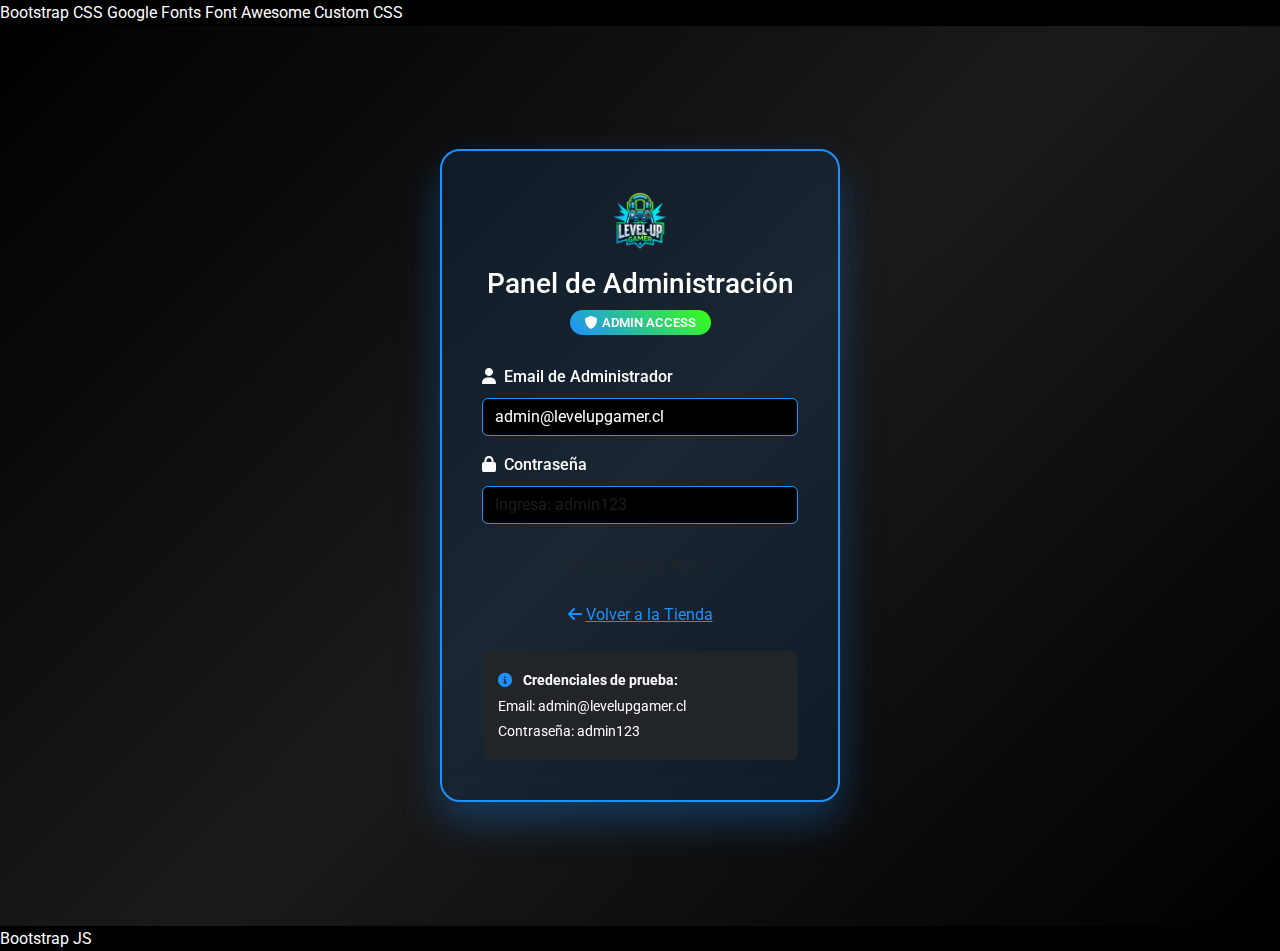
<file: admin-login.html>
<!DOCTYPE html>
<html lang="es">
<head>
    <meta charset="UTF-8">
    <meta name="viewport" content="width=device-width, initial-scale=1.0">
    <title>Login Administrador - Level-Up Gamer</title>
    
     Bootstrap CSS 
    <link href="https://cdn.jsdelivr.net/npm/bootstrap@5.3.0/dist/css/bootstrap.min.css" rel="stylesheet">
    
     Google Fonts 
    <link href="https://fonts.googleapis.com/css2?family=Roboto:wght@300;400;500;700&family=Orbitron:wght@400;700;900&display=swap" rel="stylesheet">
    
     Font Awesome 
    <link rel="stylesheet" href="https://cdnjs.cloudflare.com/ajax/libs/font-awesome/6.0.0/css/all.min.css">
    
     Custom CSS 
    <link rel="stylesheet" href="styles.css">
    
    <style>
        .admin-login-container {
            min-height: 100vh;
            background: linear-gradient(135deg, #000000 0%, #1a1a1a 50%, #000000 100%);
            display: flex;
            align-items: center;
            justify-content: center;
        }
        
        .login-card {
            background: rgba(30, 144, 255, 0.1);
            border: 2px solid #1E90FF;
            border-radius: 20px;
            backdrop-filter: blur(10px);
            padding: 40px;
            max-width: 400px;
            width: 100%;
            box-shadow: 0 20px 40px rgba(30, 144, 255, 0.3);
        }
        
        .login-logo {
            text-align: center;
            margin-bottom: 30px;
        }
        
        .admin-badge {
            background: linear-gradient(45deg, #1E90FF, #39FF14);
            color: white;
            padding: 5px 15px;
            border-radius: 20px;
            font-size: 0.8rem;
            font-weight: 600;
        }
    </style>
</head>
<body>
    <div class="admin-login-container">
        <div class="login-card">
            <div class="login-logo">
                <img src="images/logo.png" alt="Level-Up Gamer" height="60" class="mb-3">
                <h3 class="text-white mb-2">Panel de Administración</h3>
                <span class="admin-badge">
                    <i class="fas fa-shield-alt me-1"></i>ADMIN ACCESS
                </span>
            </div>
            
            <form id="adminLoginForm">
                <div class="mb-3">
                    <label for="adminEmail" class="form-label text-white">
                        <i class="fas fa-user me-2"></i>Email de Administrador
                    </label>
                    <input type="email" class="form-control" id="adminEmail" value="admin@levelupgamer.cl" required>
                </div>
                
                <div class="mb-4">
                    <label for="adminPassword" class="form-label text-white">
                        <i class="fas fa-lock me-2"></i>Contraseña
                    </label>
                    <input type="password" class="form-control" id="adminPassword" placeholder="Ingresa: admin123" required>
                </div>
                
                <button type="submit" class="btn btn-admin w-100 mb-3">
                    <i class="fas fa-sign-in-alt me-2"></i>Acceder al Panel
                </button>
                
                <div class="text-center">
                    <a href="index.html" class="text-electric-blue">
                        <i class="fas fa-arrow-left me-1"></i>Volver a la Tienda
                    </a>
                </div>
            </form>
            
            <div class="mt-4 p-3 bg-dark rounded">
                <small class="text-light-gray">
                    <i class="fas fa-info-circle me-2 text-electric-blue"></i>
                    <strong>Credenciales de prueba:</strong><br>
                    Email: admin@levelupgamer.cl<br>
                    Contraseña: admin123
                </small>
            </div>
        </div>
    </div>

     Bootstrap JS 
    <script src="https://cdn.jsdelivr.net/npm/bootstrap@5.3.0/dist/js/bootstrap.bundle.min.js"></script>
    
    <script>
        document.getElementById('adminLoginForm').addEventListener('submit', function(e) {
            e.preventDefault();
            
            const email = document.getElementById('adminEmail').value;
            const password = document.getElementById('adminPassword').value;
            
            // Validación simple (en producción usar autenticación real)
            if (email === 'admin@levelupgamer.cl' && password === 'admin123') {
                localStorage.setItem('isAdmin', 'true');
                localStorage.setItem('adminEmail', email);
                window.location.href = 'admin.html';
            } else {
                alert('Credenciales incorrectas. Usa admin@levelupgamer.cl / admin123');
            }
        });
    </script>
</body>
</html>
</file>
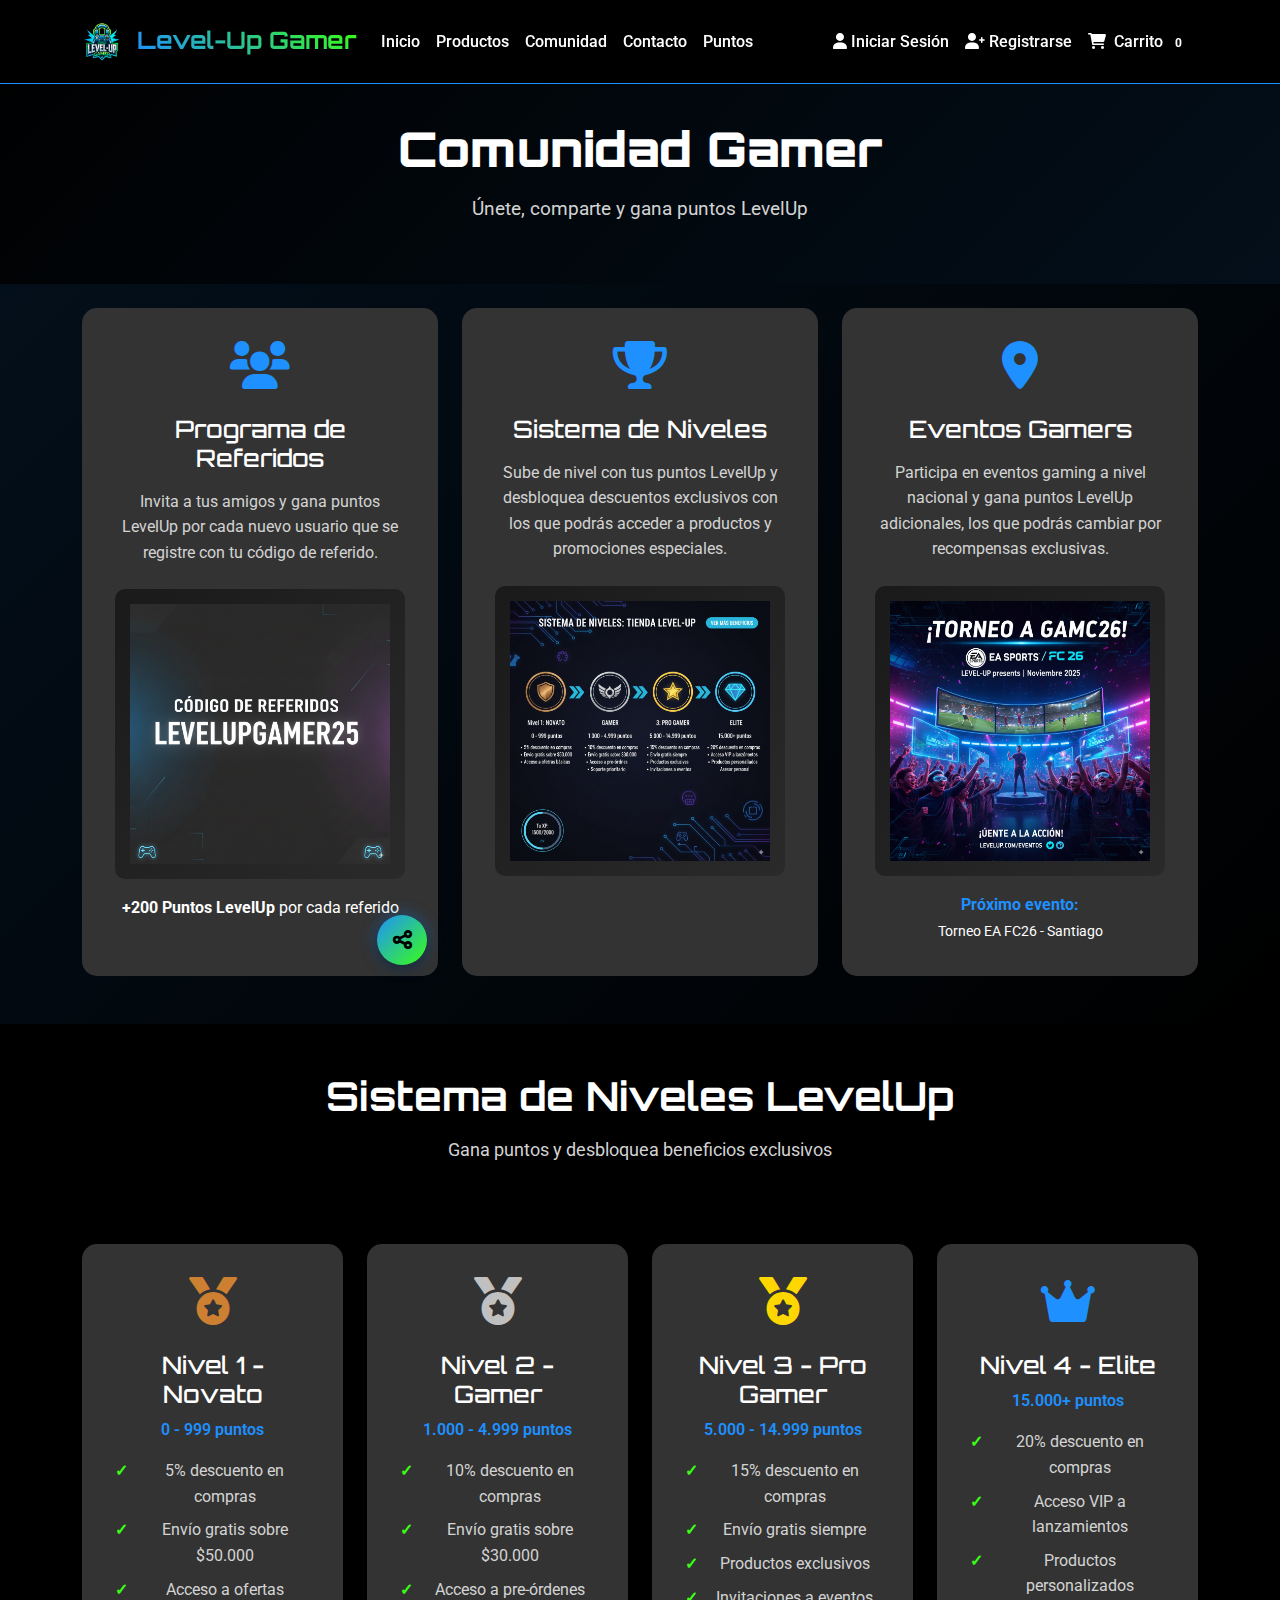
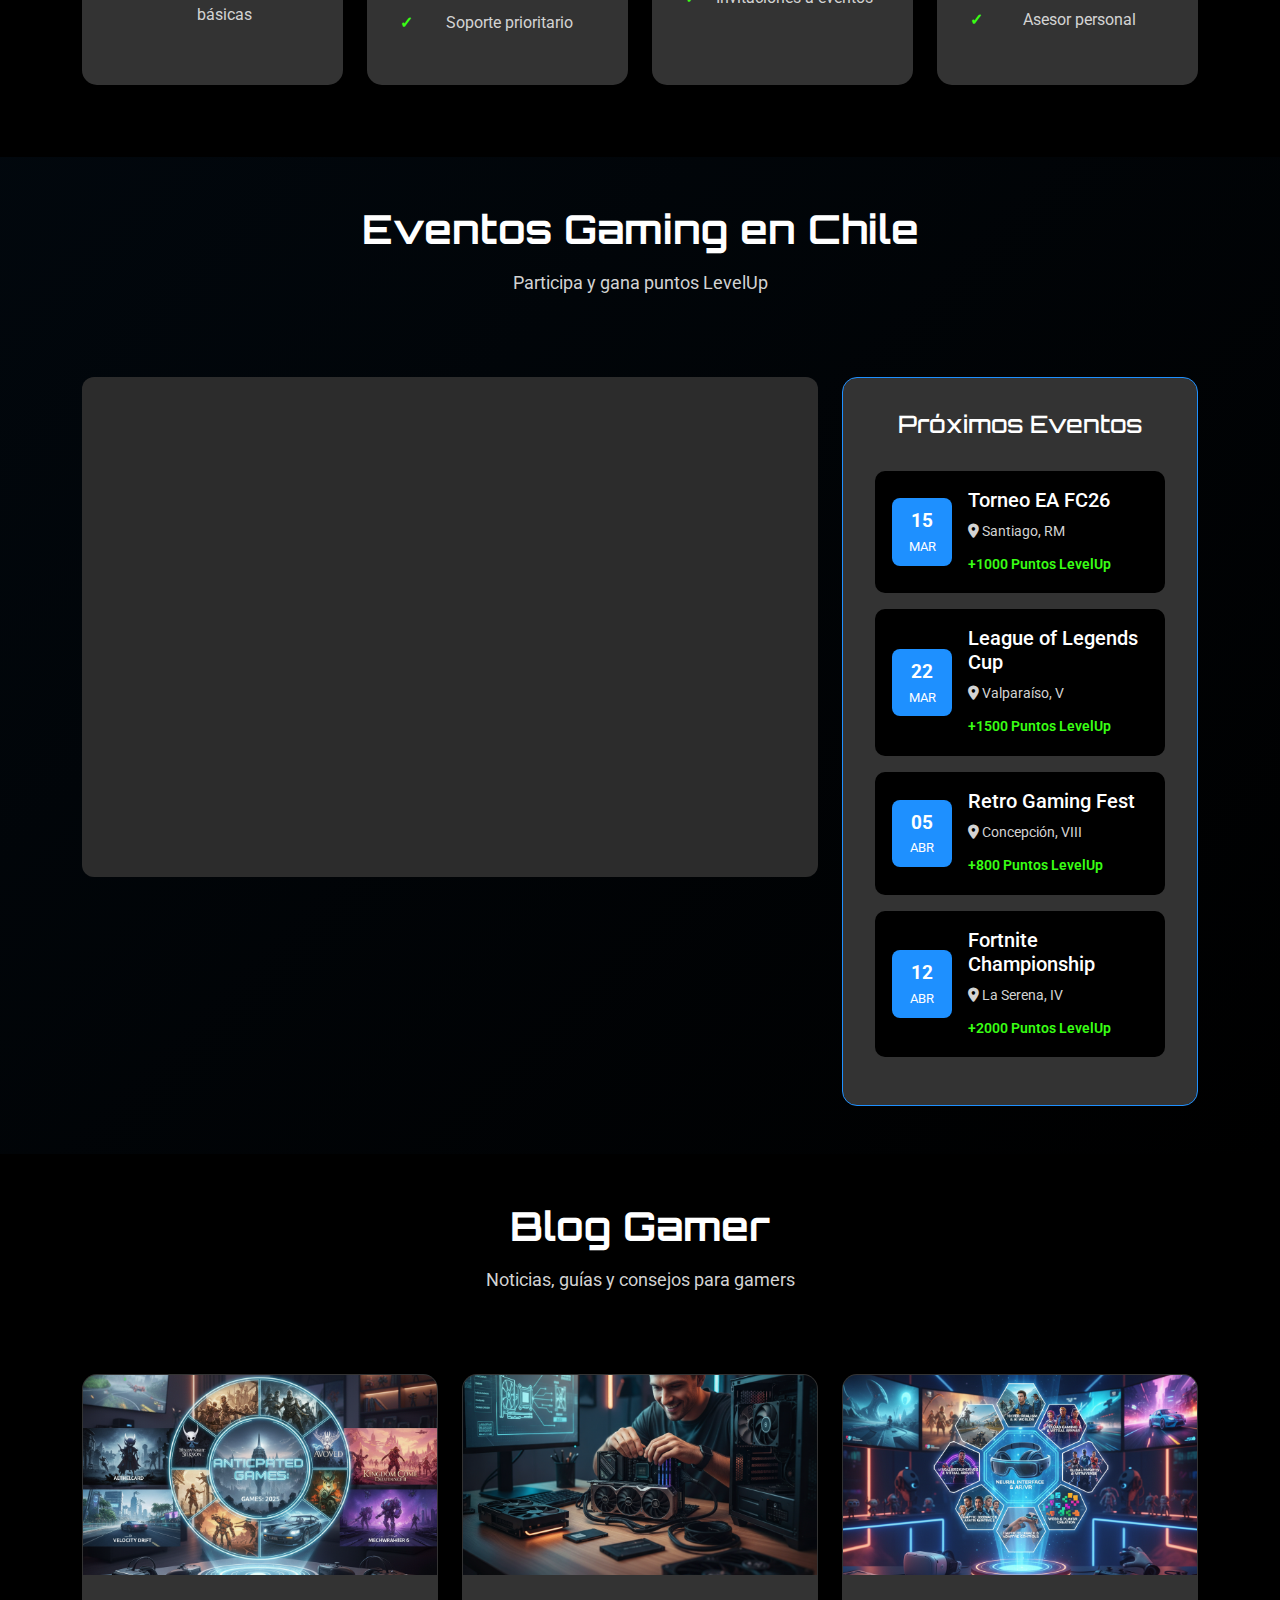
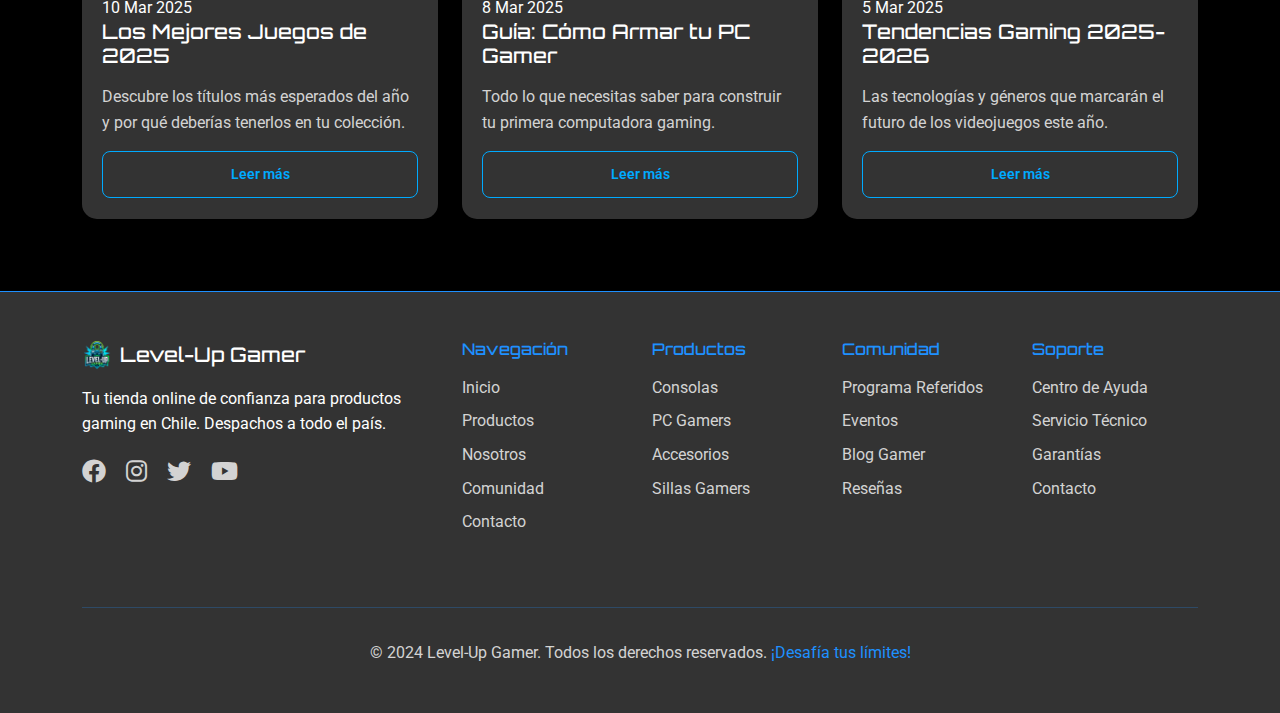
<file: comunidad.html>
<!DOCTYPE html>
<html lang="es">

<head>
    <meta charset="UTF-8">
    <meta name="viewport" content="width=device-width, initial-scale=1.0">
    <title>Comunidad - Level-Up Gamer</title>

    <!-- Bootstrap CSS -->
    <link href="https://cdn.jsdelivr.net/npm/bootstrap@5.3.0/dist/css/bootstrap.min.css" rel="stylesheet">

    <!-- Google Fonts -->
    <link
        href="https://fonts.googleapis.com/css2?family=Roboto:wght@300;400;500;700&family=Orbitron:wght@400;700;900&display=swap"
        rel="stylesheet">

    <!-- Font Awesome -->
    <link rel="stylesheet" href="https://cdnjs.cloudflare.com/ajax/libs/font-awesome/6.0.0/css/all.min.css">

    <!-- Custom CSS -->
    <link rel="stylesheet" href="styles.css">
</head>

<body>
    <!-- ====== NAVEGACIÓN ====== -->
    <nav class="navbar navbar-expand-lg navbar-dark fixed-top">
        <div class="container">
            <a class="navbar-brand" href="index.html">
                <img src="images/logo.png" alt="Level-Up Gamer" height="40" class="me-2">
                <span class="brand-text">Level-Up Gamer</span>
            </a>

            <button class="navbar-toggler" type="button" data-bs-toggle="collapse" data-bs-target="#navbarNav">
                <span class="navbar-toggler-icon"></span>
            </button>

            <div class="collapse navbar-collapse" id="navbarNav">
                <ul class="navbar-nav me-auto">
                    <li class="nav-item">
                        <a class="nav-link" href="index.html">Inicio</a>
                    </li>
                    <li class="nav-item">
                        <a class="nav-link" href="productos.html">Productos</a>
                    </li>
                    <li class="nav-item">
                        <a class="nav-link active" href="comunidad.html">Comunidad</a>
                    </li>
                    <li class="nav-item">
                        <a class="nav-link" href="contacto.html">Contacto</a>
                    </li>
                    <li class="nav-item">
                        <a class="nav-link" href="puntos.html">Puntos</a>
                    </li>
                </ul>

                <div class="navbar-nav">
                    <a class="nav-link" href="#" data-bs-toggle="modal" data-bs-target="#loginModal">
                        <i class="fas fa-user me-1"></i>Iniciar Sesión
                    </a>

                    <a class="nav-link" href="#" data-bs-toggle="modal" data-bs-target="#registerModal">
                        <i class="fas fa-user-plus me-1"></i>Registrarse
                    </a>
                    <a class="nav-link" href="#" data-bs-toggle="modal" data-bs-target="#cartModal">
                        <i class="fas fa-shopping-cart me-1"></i>
                        Carrito <span id="cart-counter" class="badge bg-neon-green">0</span>
                    </a>
                </div>
            </div>
        </div>
    </nav>

    <!-- ====== ENCABEZADO DE PÁGINA ====== -->
    <section class="page-header">
        <div class="container">
            <div class="row">
                <div class="col-12 text-center">
                    <h1 class="page-title">Comunidad Gamer</h1>
                    <p class="page-subtitle">Únete, comparte y gana puntos LevelUp</p>
                </div>
            </div>
        </div>
    </section>

    <!-- ====== CARACTERÍSTICAS DE LA COMUNIDAD ====== -->
    <section class="community-section py-4">
        <div class="container">
            <div class="row">
                <!-- Card 1: Programa de Referidos -->
                <div class="col-lg-4 mb-4 d-flex">
                    <div class="community-card flex-fill">
                        <div class="community-icon">
                            <i class="fas fa-users fa-3x"></i>
                        </div>
                        <h4>Programa de Referidos</h4>
                        <p>Invita a tus amigos y gana puntos LevelUp por cada nuevo usuario que se registre con tu
                            código de referido.</p>
                        <div class="image-placeholder small">
                            <img src="public/refe.png" alt="Programa de Referidos" class="img-fluid">
                        </div>
                        <div class="mt-3">
                            <strong class="text-neon-green">+200 Puntos LevelUp</strong> por cada referido
                        </div>
                        <!-- Botón flotante de compartir -->
                        <button id="shareBtn" class="share-btn">
                            <i class="fas fa-share-alt"></i>
                        </button>
                        <!-- Modal: Compartir (GLOBAL - se puede usar en toda la página) -->
                        <div id="shareModal" class="share-modal">
                            <div class="share-content">
                                <span class="close-btn" id="closeShareModal">&times;</span>
                                <h3>¡Comparte tu código de referido!</h3>
                                <p>Invita a tus amigos y gana puntos LevelUp.</p>

                                <div class="share-options">
                                    <a id="whatsappShare"
                                        href="https://api.whatsapp.com/send?text=Únete a LevelUp con mi código LEVELUPGAMER25 https://tusitio.com/registro?ref=LEVELUPGAMER25"
                                        target="_blank" class="share-option whatsapp">
                                        📱 WhatsApp
                                    </a>
                                    <a id="facebookShare"
                                        href="https://www.facebook.com/sharer/sharer.php?u=https://tusitio.com/registro?ref=LEVELUPGAMER25"
                                        target="_blank" class="share-option facebook">
                                        📘 Facebook
                                    </a>
                                    <a id="twitterShare"
                                        href="https://twitter.com/intent/tweet?text=Únete a LevelUp con mi código LEVELUPGAMER25&url=https://tusitio.com/registro?ref=LEVELUPGAMER25"
                                        target="_blank" class="share-option twitter">
                                        🐦 Twitter
                                    </a>
                                </div>
                            </div>
                        </div>
                    </div>
                </div>

                <!-- Card 2: Sistema de Niveles -->
                <div class="col-lg-4 mb-4 d-flex">
                    <div class="community-card flex-fill">
                        <div class="community-icon">
                            <i class="fas fa-trophy fa-3x"></i>
                        </div>
                        <h4>Sistema de Niveles</h4>
                        <p>Sube de nivel con tus puntos LevelUp y desbloquea descuentos exclusivos con los que podrás
                            acceder a productos y promociones especiales.</p>
                        <div class="image-placeholder small">
                            <a href="#" data-bs-toggle="modal" data-bs-target="#imageModal">
                                <img src="public/rank.png" alt="Sistema de Niveles" class="img-fluid">
                            </a>
                        </div>
                        <div class="level-progress mt-3">
                            <!-- Barra de progreso se puede agregar aquí -->
                        </div>
                    </div>
                </div>

                <!-- Card 3: Eventos Gamers -->
                <div class="col-lg-4 mb-4 d-flex">
                    <div class="community-card flex-fill">
                        <div class="community-icon">
                            <i class="fas fa-map-marker-alt fa-3x"></i>
                        </div>
                        <h4>Eventos Gamers</h4>
                        <p>Participa en eventos gaming a nivel nacional y gana puntos LevelUp adicionales, los que
                            podrás cambiar por recompensas exclusivas.</p>
                        <div class="image-placeholder small">
                            <img src="public/fifa.png" alt="Eventos Gamers" class="img-fluid">
                        </div>
                        <div class="mt-3">
                            <strong class="text-electric-blue">Próximo evento:</strong><br>
                            <small>Torneo EA FC26 - Santiago</small>
                        </div>
                    </div>
                </div>
            </div>
        </div>
    </section>

    <!-- ====== SISTEMA DE NIVELES ====== -->
    <section class="levels-section py-5">
        <div class="container">
            <div class="row">
                <div class="col-12 text-center mb-5">
                    <h2 class="section-title">Sistema de Niveles LevelUp</h2>
                    <p class="section-subtitle">Gana puntos y desbloquea beneficios exclusivos</p>
                </div>
            </div>

            <div class="row">
                <!-- Nivel 1: Novato -->
                <div class="col-lg-3 col-md-6 mb-4">
                    <div class="level-card text-center">
                        <div class="level-icon bronze">
                            <i class="fas fa-medal fa-3x"></i>
                        </div>
                        <h4>Nivel 1 - Novato</h4>
                        <p class="level-points">0 - 999 puntos</p>
                        <ul class="level-benefits">
                            <li>5% descuento en compras</li>
                            <li>Envío gratis sobre $50.000</li>
                            <li>Acceso a ofertas básicas</li>
                        </ul>
                    </div>
                </div>

                <!-- Nivel 2: Gamer -->
                <div class="col-lg-3 col-md-6 mb-4">
                    <div class="level-card text-center">
                        <div class="level-icon silver">
                            <i class="fas fa-medal fa-3x"></i>
                        </div>
                        <h4>Nivel 2 - Gamer</h4>
                        <p class="level-points">1.000 - 4.999 puntos</p>
                        <ul class="level-benefits">
                            <li>10% descuento en compras</li>
                            <li>Envío gratis sobre $30.000</li>
                            <li>Acceso a pre-órdenes</li>
                            <li>Soporte prioritario</li>
                        </ul>
                    </div>
                </div>

                <!-- Nivel 3: Pro Gamer -->
                <div class="col-lg-3 col-md-6 mb-4">
                    <div class="level-card text-center">
                        <div class="level-icon gold">
                            <i class="fas fa-medal fa-3x"></i>
                        </div>
                        <h4>Nivel 3 - Pro Gamer</h4>
                        <p class="level-points">5.000 - 14.999 puntos</p>
                        <ul class="level-benefits">
                            <li>15% descuento en compras</li>
                            <li>Envío gratis siempre</li>
                            <li>Productos exclusivos</li>
                            <li>Invitaciones a eventos</li>
                        </ul>
                    </div>
                </div>

                <!-- Nivel 4: Elite -->
                <div class="col-lg-3 col-md-6 mb-4">
                    <div class="level-card text-center">
                        <div class="level-icon diamond">
                            <i class="fas fa-crown fa-3x"></i>
                        </div>
                        <h4>Nivel 4 - Elite</h4>
                        <p class="level-points">15.000+ puntos</p>
                        <ul class="level-benefits">
                            <li>20% descuento en compras</li>
                            <li>Acceso VIP a lanzamientos</li>
                            <li>Productos personalizados</li>
                            <li>Asesor personal</li>
                        </ul>
                    </div>
                </div>
            </div>
        </div>
    </section>

    <!-- ====== EVENTOS Y MAPA ====== -->
    <section class="events-section py-5">
        <div class="container">
            <div class="row">
                <div class="col-12 text-center mb-5">
                    <h2 class="section-title">Eventos Gaming en Chile</h2>
                    <p class="section-subtitle">Participa y gana puntos LevelUp</p>
                </div>
            </div>

            <div class="row">
                <!-- Mapa de Eventos -->
                <div class="col-lg-8">
                    <div class="map-placeholder"
                        style="height: 500px; border-radius: 12px; overflow: hidden; background:#2c2c2c;">
                        <iframe
                            src="https://www.google.com/maps/embed?pb=!1m18!1m12!1m3!1d652.5384392806294!2d-73.06219573300052!3d-36.795319233661225!2m3!1f0!2f0!3f0!3m2!1i1024!2i768!4f13.1!3m3!1m2!1s0x9669b5007e905bfb%3A0x1768cdab07f89353!2sAuditorio%20Duoc%20UC!5e0!3m2!1ses!2scl!4v1758418837089!5m2!1ses!2scl"
                            width="100%" height="100%" style="border:0;" allowfullscreen loading="lazy"
                            referrerpolicy="no-referrer-when-downgrade">
                        </iframe>
                    </div>
                </div>

                <!-- Lista de Próximos Eventos -->
                <div class="col-lg-4">
                    <div class="events-list">
                        <h4>Próximos Eventos</h4>

                        <!-- Evento 1 -->
                        <div class="event-item">
                            <div class="event-date">
                                <span class="day">15</span>
                                <span class="month">MAR</span>
                            </div>
                            <div class="event-info">
                                <h5>Torneo EA FC26</h5>
                                <p><i class="fas fa-map-marker-alt"></i> Santiago, RM</p>
                                <span class="event-points">+1000 Puntos LevelUp</span>
                            </div>
                        </div>

                        <!-- Evento 2 -->
                        <div class="event-item">
                            <div class="event-date">
                                <span class="day">22</span>
                                <span class="month">MAR</span>
                            </div>
                            <div class="event-info">
                                <h5>League of Legends Cup</h5>
                                <p><i class="fas fa-map-marker-alt"></i> Valparaíso, V</p>
                                <span class="event-points">+1500 Puntos LevelUp</span>
                            </div>
                        </div>

                        <!-- Evento 3 -->
                        <div class="event-item">
                            <div class="event-date">
                                <span class="day">05</span>
                                <span class="month">ABR</span>
                            </div>
                            <div class="event-info">
                                <h5>Retro Gaming Fest</h5>
                                <p><i class="fas fa-map-marker-alt"></i> Concepción, VIII</p>
                                <span class="event-points">+800 Puntos LevelUp</span>
                            </div>
                        </div>

                        <!-- Evento 4 -->
                        <div class="event-item">
                            <div class="event-date">
                                <span class="day">12</span>
                                <span class="month">ABR</span>
                            </div>
                            <div class="event-info">
                                <h5>Fortnite Championship</h5>
                                <p><i class="fas fa-map-marker-alt"></i> La Serena, IV</p>
                                <span class="event-points">+2000 Puntos LevelUp</span>
                            </div>
                        </div>
                    </div>
                </div>
            </div>
        </div>
    </section>

    <!-- ====== BLOG GAMER ====== -->
    <section class="blog-section py-5">
        <div class="container">
            <div class="row">
                <div class="col-12 text-center mb-5">
                    <h2 class="section-title">Blog Gamer</h2>
                    <p class="section-subtitle">Noticias, guías y consejos para gamers</p>
                </div>
            </div>

            <div class="row">
                <!-- Artículo 1 -->
                <div class="col-lg-4 col-md-6 mb-4">
                    <div class="blog-card news-card">
                        <div class="blog-image news-image">
                            <img src="public/mejores.png" alt="Los Mejores Juegos de 2025" class="img-fluid">
                        </div>
                        <div class="blog-content news-content d-flex flex-column">
                            <span class="blog-date news-date">10 Mar 2025</span>
                            <h5 class="blog-title news-title">Los Mejores Juegos de 2025</h5>
                            <p>Descubre los títulos más esperados del año y por qué deberías tenerlos en tu colección.
                            </p>
                            <a href="#" class="btn btn-outline-electric-blue btn-sm mt-auto" data-bs-toggle="modal"
                                data-bs-target="#modalJuegos">Leer más</a>
                        </div>
                    </div>
                </div>

                <!-- Artículo 2 -->
                <div class="col-lg-4 col-md-6 mb-4">
                    <div class="blog-card news-card">
                        <div class="blog-image news-image">
                            <img src="public/armar.png" alt="Cómo Armar tu PC Gamer" class="img-fluid">
                        </div>
                        <div class="blog-content news-content d-flex flex-column">
                            <span class="blog-date news-date">8 Mar 2025</span>
                            <h5 class="blog-title news-title">Guía: Cómo Armar tu PC Gamer</h5>
                            <p>Todo lo que necesitas saber para construir tu primera computadora gaming.</p>
                            <a href="#" class="btn btn-outline-electric-blue btn-sm mt-auto" data-bs-toggle="modal"
                                data-bs-target="#modalPC">Leer más</a>
                        </div>
                    </div>
                </div>

                <!-- Artículo 3 -->
                <div class="col-lg-4 col-md-6 mb-4">
                    <div class="blog-card news-card">
                        <div class="blog-image news-image">
                            <img src="public/tendencias.png" alt="Tendencias Gaming 2025-2026" class="img-fluid">
                        </div>
                        <div class="blog-content news-content d-flex flex-column">
                            <span class="blog-date news-date">5 Mar 2025</span>
                            <h5 class="blog-title news-title">Tendencias Gaming 2025-2026</h5>
                            <p>Las tecnologías y géneros que marcarán el futuro de los videojuegos este año.</p>
                            <a href="#" class="btn btn-outline-electric-blue btn-sm mt-auto" data-bs-toggle="modal"
                                data-bs-target="#modalTendencias">Leer más</a>
                        </div>
                    </div>
                </div>
            </div>
        </div>
    </section>

    <!-- ====== FOOTER ====== -->
    <footer class="footer py-5">
        <div class="container">
            <div class="row">
                <!-- Información de la empresa -->
                <div class="col-lg-4 mb-4">
                    <div class="d-flex align-items-center mb-3">
                        <img src="images/logo.png" alt="Level-Up Gamer" height="30" class="me-2">
                        <h5 class="footer-title mb-0">Level-Up Gamer</h5>
                    </div>
                    <p>Tu tienda online de confianza para productos gaming en Chile. Despachos a todo el país.</p>
                    <div class="social-links">
                        <a href="#"><i class="fab fa-facebook"></i></a>
                        <a href="#"><i class="fab fa-instagram"></i></a>
                        <a href="#"><i class="fab fa-twitter"></i></a>
                        <a href="#"><i class="fab fa-youtube"></i></a>
                    </div>
                </div>

                <!-- Navegación -->
                <div class="col-lg-2 mb-4">
                    <h6 class="footer-subtitle">Navegación</h6>
                    <ul class="footer-links">
                        <li><a href="index.html">Inicio</a></li>
                        <li><a href="productos.html">Productos</a></li>
                        <li><a href="nosotros.html">Nosotros</a></li>
                        <li><a href="comunidad.html">Comunidad</a></li>
                        <li><a href="contacto.html">Contacto</a></li>
                    </ul>
                </div>

                <!-- Productos -->
                <div class="col-lg-2 mb-4">
                    <h6 class="footer-subtitle">Productos</h6>
                    <ul class="footer-links">
                        <li><a href="productos.html">Consolas</a></li>
                        <li><a href="productos.html">PC Gamers</a></li>
                        <li><a href="productos.html">Accesorios</a></li>
                        <li><a href="productos.html">Sillas Gamers</a></li>
                    </ul>
                </div>

                <!-- Comunidad -->
                <div class="col-lg-2 mb-4">
                    <h6 class="footer-subtitle">Comunidad</h6>
                    <ul class="footer-links">
                        <li><a href="comunidad.html">Programa Referidos</a></li>
                        <li><a href="comunidad.html">Eventos</a></li>
                        <li><a href="comunidad.html">Blog Gamer</a></li>
                        <li><a href="comunidad.html">Reseñas</a></li>
                    </ul>
                </div>

                <!-- Soporte -->
                <div class="col-lg-2 mb-4">
                    <h6 class="footer-subtitle">Soporte</h6>
                    <ul class="footer-links">
                        <li><a href="contacto.html">Centro de Ayuda</a></li>
                        <li><a href="contacto.html">Servicio Técnico</a></li>
                        <li><a href="contacto.html">Garantías</a></li>
                        <li><a href="contacto.html">Contacto</a></li>
                    </ul>
                </div>
            </div>

            <hr class="footer-divider">

            <div class="row">
                <div class="col-12 text-center">
                    <p class="footer-copyright">
                        © 2024 Level-Up Gamer. Todos los derechos reservados.
                        <span class="text-electric-blue">¡Desafía tus límites!</span>
                    </p>
                </div>
            </div>
        </div>
    </footer>

    <!-- ====== MODALES GLOBALES ====== -->

    <!-- Modal: Imagen Ampliada -->
    <div class="modal fade" id="imageModal" tabindex="-1" aria-labelledby="imageModalLabel" aria-hidden="true">
        <div class="modal-dialog modal-xl modal-dialog-centered">
            <div class="modal-content bg-transparent border-0">
                <div class="modal-header border-0 pb-0">
                    <button type="button" class="btn-close btn-close-white" data-bs-dismiss="modal"
                        aria-label="Close"></button>
                </div>
                <div class="modal-body text-center">
                    <img src="public/rank.png" class="img-fluid" alt="Sistema de Niveles">
                </div>
            </div>
        </div>
    </div>

    <!-- Modales del Blog -->
    <!-- Modal: Juegos 2025 -->
    <div class="modal fade" id="modalJuegos" tabindex="-1" aria-labelledby="modalJuegosLabel" aria-hidden="true">
        <div class="modal-dialog modal-lg modal-dialog-centered">
            <div class="modal-content custom-modal">
                <div class="modal-header border-0">
                    <h5 class="modal-title" id="modalJuegosLabel">Los Mejores Juegos de 2025</h5>
                    <button type="button" class="btn-close btn-close-white" data-bs-dismiss="modal"
                        aria-label="Cerrar"></button>
                </div>
                <div class="modal-body">
                    <img src="public/mejores.png" class="img-fluid rounded mb-3" alt="">
                    <p>Descubre los títulos más esperados del año y por qué deberías tenerlos en tu colección.</p>
                    <p>En esta guía ampliada encontrarás detalles de los juegos más anticipados, sus géneros,
                        desarrolladores y por qué marcarán tendencia en 2025.</p>
                </div>
                <div class="modal-footer border-0">
                    <button type="button" class="btn btn-outline-electric-blue" data-bs-dismiss="modal">Cerrar</button>
                </div>
            </div>
        </div>
    </div>

    <!-- Modal: PC Gamer -->
    <div class="modal fade" id="modalPC" tabindex="-1" aria-labelledby="modalPCLabel" aria-hidden="true">
        <div class="modal-dialog modal-lg modal-dialog-centered">
            <div class="modal-content custom-modal">
                <div class="modal-header border-0">
                    <h5 class="modal-title" id="modalPCLabel">Guía: Cómo Armar tu PC Gamer</h5>
                    <button type="button" class="btn-close btn-close-white" data-bs-dismiss="modal"
                        aria-label="Cerrar"></button>
                </div>
                <div class="modal-body">
                    <img src="public/armar.png" class="img-fluid rounded mb-3" alt="">
                    <p>Todo lo que necesitas saber para construir tu primera computadora gaming.</p>
                    <p>Incluye recomendaciones de hardware, compatibilidad, optimización del rendimiento y consejos
                        prácticos para cada presupuesto.</p>
                </div>
                <div class="modal-footer border-0">
                    <button type="button" class="btn btn-outline-electric-blue" data-bs-dismiss="modal">Cerrar</button>
                </div>
            </div>
        </div>
    </div>

    <!-- Modal: Tendencias Gaming -->
    <div class="modal fade" id="modalTendencias" tabindex="-1" aria-labelledby="modalTendenciasLabel"
        aria-hidden="true">
        <div class="modal-dialog modal-lg modal-dialog-centered">
            <div class="modal-content custom-modal">
                <div class="modal-header border-0">
                    <h5 class="modal-title" id="modalTendenciasLabel">Tendencias Gaming 2025-2026</h5>
                    <button type="button" class="btn-close btn-close-white" data-bs-dismiss="modal"
                        aria-label="Cerrar"></button>
                </div>
                <div class="modal-body">
                    <img src="public/tendencias.png" class="img-fluid rounded mb-3" alt="">
                    <p>Las tecnologías y géneros que marcarán el futuro de los videojuegos este año.</p>
                    <p>Exploramos el impacto de la realidad aumentada, inteligencia artificial en los NPCs, y las nuevas
                        experiencias multijugador.</p>
                </div>
                <div class="modal-footer border-0">
                    <button type="button" class="btn btn-outline-electric-blue" data-bs-dismiss="modal">Cerrar</button>
                </div>
            </div>
        </div>
    </div>

    <!-- Modal: Login -->
    <div class="modal fade" id="loginModal" tabindex="-1">
        <div class="modal-dialog">
            <div class="modal-content">
                <div class="modal-header">
                    <h5 class="modal-title">Iniciar Sesión</h5>
                    <button type="button" class="btn-close" data-bs-dismiss="modal"></button>
                </div>
                <div class="modal-body">
                    <form>
                        <div class="mb-3">
                            <label for="email" class="form-label">Email</label>
                            <input type="email" class="form-control" id="email" required>
                        </div>
                        <div class="mb-3">
                            <label for="password" class="form-label">Contraseña</label>
                            <input type="password" class="form-control" id="password" required>
                        </div>
                        <div class="mb-3 text-center">
                            <a href="#" class="text-electric-blue" data-bs-toggle="modal"
                                data-bs-target="#forgotPasswordModal" data-bs-dismiss="modal">
                                ¿Olvidaste tu contraseña?
                            </a>
                        </div>
                        <button type="submit" class="btn btn-electric-blue w-100">Iniciar Sesión</button>
                    </form>
                </div>
            </div>
        </div>
    </div>

    <!-- Cart Modal -->
    <div class="modal fade" id="cartModal" tabindex="-1" aria-labelledby="cartModalLabel" aria-hidden="true">
        <div class="modal-dialog modal-lg">
            <div class="modal-content">
                <div class="modal-header">
                    <h5 class="modal-title" id="cartModalLabel">Carrito de Compras</h5>
                    <button type="button" class="btn-close" data-bs-dismiss="modal" aria-label="Cerrar"></button>
                </div>
                <div class="modal-body">
                    <!-- Mensaje de confirmación (oculto al inicio) -->
                    <div id="cartNotification" class="alert alert-success alert-dismissible fade show" role="alert"
                        style="display: none;">
                        ¡Carrito vaciado!
                        <button type="button" class="btn-close" data-bs-dismiss="alert" aria-label="Cerrar"></button>
                    </div>
                    <!-- Contenido del carrito -->
                    <div id="cart-items">
                        <p class="text-center">Tu carrito está vacío</p>
                    </div>
                    <!-- Total -->
                    <div class="cart-total mt-3">
                        <h5>Total: <span id="cart-total">$0 CLP</span></h5>
                    </div>
                </div>
                <div class="modal-footer">
                    <button type="button" id="btnClearCart" class="btn btn-outline-danger">
                        Vaciar carrito
                    </button>
                    <button type="button" class="btn btn-secondary" data-bs-dismiss="modal">Seguir Comprando</button>
                    <button type="button" id="btnProcessOrder" class="btn btn-neon-green">
                        Proceder al Pago
                    </button>
                </div>
            </div>
        </div>
    </div>

     <!-- Register Modal -->
     <div class="modal fade" id="registerModal" tabindex="-1">
        <div class="modal-dialog">
            <div class="modal-content">
                <div class="modal-header">
                    <h5 class="modal-title">Registrarse</h5>
                    <button type="button" class="btn-close" data-bs-dismiss="modal"></button>
                </div>
                <div class="modal-body">
                    <form id="registerForm">

                        <!-- RUN -->
                        <div class="mb-3">
                            <label for="regRun" class="form-label">RUN</label>
                            <input type="text" class="form-control" id="regRun" placeholder="Ej: 19011022K" required
                                minlength="7" maxlength="9">
                            <div class="form-text">Sin puntos ni guion. Ejemplo: 19011022K</div>
                        </div>

                        <!-- Nombre -->
                        <div class="mb-3">
                            <label for="regName" class="form-label">Nombre</label>
                            <input type="text" class="form-control" id="regName" required maxlength="50">
                        </div>

                        <!-- Apellidos -->
                        <div class="mb-3">
                            <label for="regLastName" class="form-label">Apellidos</label>
                            <input type="text" class="form-control" id="regLastName" required maxlength="100">
                        </div>

                        <!-- Email -->
                        <div class="mb-3">
                            <label for="regEmail" class="form-label">Correo</label>
                            <input type="email" class="form-control" id="regEmail" required maxlength="100">
                            <div class="form-text">
                                Solo se aceptan correos con dominio @duoc.cl, @duocuc.cl, @profesor.duoc.cl o @gmail.com
                            </div>
                        </div>

                        <!-- Fecha nacimiento -->
                        <div class="mb-3">
                            <label for="regBirthDate" class="form-label">Fecha de Nacimiento</label>
                            <input type="date" class="form-control" id="regBirthDate">
                            <div class="form-text">Opcional (mínimo 18 años si se ingresa).</div>
                        </div>

                        <!-- Tipo de usuario (solo para admins) -->
                        <div class="mb-3 d-none" id="userTypeWrapper">
                            <label for="regUserType" class="form-label">Tipo de Usuario</label>
                            <select class="form-select" id="regUserType">
                                <option value="Cliente" selected>Cliente</option>
                                <option value="Vendedor">Vendedor</option>
                                <option value="Administrador">Administrador</option>
                            </select>
                        </div>

                        <!-- Dirección -->
                        <div class="mb-3">
                            <label for="regAddress" class="form-label">Dirección</label>
                            <input type="text" class="form-control" id="regAddress" required maxlength="300">
                        </div>

                        <!-- Contraseña -->
                        <div class="mb-3">
                            <label for="regPassword" class="form-label">Contraseña</label>
                            <input type="password" class="form-control" id="regPassword" required>
                        </div>

                        <!-- Código de referido (OPCIONAL) -->
                        <div class="mb-3">
                            <label for="referralCode" class="form-label">Código de Referido (Opcional)</label>
                            <input type="text" class="form-control" id="referralCode" maxlength="20"
                                placeholder="Ingresa un código si tienes uno">
                            <div class="form-text">Si tienes un código de referido, obtendrás 100 puntos LevelUp.</div>
                        </div>

                        <!-- Aceptar términos -->
                        <div class="mb-3 form-check">
                            <input type="checkbox" class="form-check-input" id="acceptTerms" required>
                            <label class="form-check-label" for="acceptTerms">
                                Acepto los <a href="#" class="text-electric-blue" data-bs-toggle="modal"
                                    data-bs-target="#termsModal">términos y condiciones</a>
                            </label>
                        </div>

                        <!-- Botón -->
                        <button type="submit" class="btn btn-neon-green w-100">Registrarse</button>
                    </form>
                </div>
            </div>
        </div>
    </div>

    <!-- Modal: Recuperar Contraseña -->
    <div class="modal fade" id="forgotPasswordModal" tabindex="-1">
        <div class="modal-dialog">
            <div class="modal-content">
                <div class="modal-header">
                    <h5 class="modal-title">Recuperar Contraseña</h5>
                    <button type="button" class="btn-close" data-bs-dismiss="modal"></button>
                </div>
                <div class="modal-body">
                    <p class="text-muted">Ingresa tu email y te enviaremos una nueva contraseña temporal.</p>
                    <form id="forgotPasswordForm">
                        <div class="mb-3">
                            <label for="forgotEmail" class="form-label">Email</label>
                            <input type="email" class="form-control" id="forgotEmail" required>
                        </div>
                        <button type="submit" class="btn btn-electric-blue w-100">Enviar Nueva Contraseña</button>
                    </form>
                </div>
            </div>
        </div>
    </div>

    <!-- Agregando modal de perfil de usuario -->
    <!-- Profile Modal -->
    <div class="modal fade" id="profileModal" tabindex="-1">
        <div class="modal-dialog modal-lg">
            <div class="modal-content">
                <div class="modal-header">
                    <h5 class="modal-title">Mi Perfil</h5>
                    <button type="button" class="btn-close" data-bs-dismiss="modal"></button>
                </div>
                <div class="modal-body">
                    <div id="profileContent">
                        <!-- Contenido del perfil se carga dinámicamente -->
                    </div>
                </div>
                <div class="modal-footer">
                    <button type="button" class="btn btn-secondary" data-bs-dismiss="modal">Cerrar</button>
                    <button type="button" class="btn btn-electric-blue" onclick="openEditProfile()">Editar
                        Perfil</button>
                    <button type="button" class="btn btn-neon-green" onclick="openChangePassword()">Cambiar
                        Contraseña</button>
                </div>
            </div>
        </div>
    </div>

    <!-- Agregando modal para editar perfil -->
    <!-- Edit Profile Modal -->
    <div class="modal fade" id="editProfileModal" tabindex="-1">
        <div class="modal-dialog">
            <div class="modal-content">
                <div class="modal-header">
                    <h5 class="modal-title">Editar Perfil</h5>
                    <button type="button" class="btn-close" data-bs-dismiss="modal"></button>
                </div>
                <div class="modal-body">
                    <form id="editProfileForm">
                        <div class="mb-3">
                            <label for="editName" class="form-label">Nombre Completo</label>
                            <input type="text" class="form-control" id="editName" required>
                        </div>
                        <div class="mb-3">
                            <label for="editEmail" class="form-label">Email</label>
                            <input type="email" class="form-control" id="editEmail" required>
                        </div>
                        <div class="mb-3">
                            <label for="editBirthDate" class="form-label">Fecha de Nacimiento</label>
                            <input type="date" class="form-control" id="editBirthDate" required>
                        </div>
                        <button type="submit" class="btn btn-electric-blue w-100">Guardar Cambios</button>
                    </form>
                </div>
            </div>
        </div>
    </div>
    <!-- Payment Modal -->
    <div class="modal fade" id="paymentModal" tabindex="-1">
        <div class="modal-dialog">
            <div class="modal-content">
                <div class="modal-header">
                    <h5 class="modal-title">Finalizar Compra</h5>
                    <button type="button" class="btn-close" data-bs-dismiss="modal"></button>
                </div>
                <div class="modal-body">
                    <form id="fakePaymentForm">
                        <div class="mb-3">
                            <label for="name" class="form-label">Nombre Completo</label>
                            <input type="text" class="form-control" id="name" required>
                        </div>
                        <div class="mb-3">
                            <label for="email" class="form-label">Correo Electrónico</label>
                            <input type="email" class="form-control" id="email" required>
                        </div>
                        <div class="mb-3">
                            <label for="address" class="form-label">Dirección de Envío</label>
                            <input type="text" class="form-control" id="address" required>
                        </div>
                        <div class="mb-3">
                            <label for="paymentMethod" class="form-label">Método de Pago</label>
                            <select class="form-select" id="paymentMethod" required>
                                <option value="">Seleccione...</option>
                                <option value="tarjeta">Tarjeta (simulado)</option>
                                <option value="transferencia">Transferencia Bancaria (simulado)</option>
                            </select>
                        </div>
                        <button type="submit" class="btn btn-neon-green w-100">Confirmar Pago</button>
                    </form>
                </div>
            </div>
        </div>
    </div>

    <!-- Modal: Cambiar Contraseña -->
    <div class="modal fade" id="changePasswordModal" tabindex="-1">
        <div class="modal-dialog">
            <div class="modal-content">
                <div class="modal-header">
                    <h5 class="modal-title">Cambiar Contraseña</h5>
                    <button type="button" class="btn-close" data-bs-dismiss="modal"></button>
                </div>
                <div class="modal-body">
                    <form id="changePasswordForm">
                        <div class="mb-3">
                            <label for="currentPassword" class="form-label">Contraseña Actual</label>
                            <input type="password" class="form-control" id="currentPassword" required>
                        </div>
                        <div class="mb-3">
                            <label for="newPassword" class="form-label">Nueva Contraseña</label>
                            <input type="password" class="form-control" id="newPassword" required>
                        </div>
                        <div class="mb-3">
                            <label for="confirmPassword" class="form-label">Confirmar Nueva Contraseña</label>
                            <input type="password" class="form-control" id="confirmPassword" required>
                        </div>
                        <button type="submit" class="btn btn-electric-blue w-100">Cambiar Contraseña</button>
                    </form>
                </div>
            </div>
        </div>
    </div>



    <!-- ====== SCRIPTS ====== -->
    <!-- Bootstrap JS -->
    <script src="https://cdn.jsdelivr.net/npm/bootstrap@5.3.0/dist/js/bootstrap.bundle.min.js"></script>

    <!-- Custom JS -->
    <script src="script.js"></script>

</body>

</html>
</file>
<file: styles.css>
/* Variables CSS */
:root {
  --color-black: #000000;
  --color-electric-blue: #1e90ff;
  --color-neon-green: #39ff14;
  --color-white: #ffffff;
  --color-light-gray: #d3d3d3;
  --color-dark-gray: #333333;

  --font-primary: "Roboto", sans-serif;
  --font-heading: "Orbitron", sans-serif;
}

/* Reset y Base */
* {
  margin: 0;
  padding: 0;
  box-sizing: border-box;
}

body {
  font-family: var(--font-primary);
  background-color: var(--color-black);
  color: var(--color-white);
  line-height: 1.6;
}

/* Navegación */
.navbar {
  background-color: rgba(0, 0, 0, 0.95);
  backdrop-filter: blur(10px);
  border-bottom: 1px solid var(--color-electric-blue);
  padding: 1rem 0;
}

.navbar-brand {
  font-family: var(--font-heading);
  font-size: 1.5rem;
  font-weight: 700;
  color: var(--color-white) !important;
}

.brand-text {
  background: linear-gradient(45deg, var(--color-electric-blue), var(--color-neon-green));
  -webkit-background-clip: text;
  -webkit-text-fill-color: transparent;
  background-clip: text;
}

.navbar-nav .nav-link {
  color: var(--color-white) !important;
  font-weight: 500;
  transition: color 0.3s ease;
}

.navbar-nav .nav-link:hover {
  color: var(--color-electric-blue) !important;
}

.dropdown-menu {
  background-color: var(--color-dark-gray);
  border: 1px solid var(--color-electric-blue);
}

.dropdown-item {
  color: var(--color-white);
  transition: all 0.3s ease;
}

.dropdown-item:hover {
  background-color: var(--color-electric-blue);
  color: var(--color-white);
}

/* Hero Section */
.hero-section {
  background: linear-gradient(135deg, rgba(0, 0, 0, 0.8), rgba(30, 144, 255, 0.1));
  min-height: 100vh;
  display: flex;
  align-items: center;
  justify-content: center;
  text-align: center;
  padding: 0;
  /* quita el padding que empuja hacia abajo */
}


.hero-title {
  font-family: var(--font-heading);
  font-size: 3.5rem;
  font-weight: 900;
  margin-bottom: 1.5rem;
  line-height: 1.2;
}

.hero-subtitle {
  font-size: 1.2rem;
  color: var(--color-light-gray);
  margin-bottom: 2rem;
  line-height: 1.6;
}

.hero-buttons {
  margin-bottom: 2rem;
}

.hero-media {
  text-align: center;
}

/* Botones */
.btn-electric-blue {
  background-color: var(--color-electric-blue);
  border-color: var(--color-electric-blue);
  color: var(--color-white);
  font-weight: 600;
  padding: 12px 30px;
  border-radius: 8px;
  transition: all 0.3s ease;
}

.btn-electric-blue:hover {
  background-color: #1873cc;
  border-color: #1873cc;
  color: var(--color-white);
  transform: translateY(-2px);
  box-shadow: 0 8px 25px rgba(30, 144, 255, 0.3);
}

.btn-outline-electric-blue {
  border-color: var(--color-electric-blue);
  color: var(--color-electric-blue);
  background-color: transparent;
  font-weight: 600;
  padding: 12px 30px;
  border-radius: 8px;
  transition: all 0.3s ease;
}

.btn-outline-electric-blue:hover,
.btn-outline-electric-blue.active {
  background-color: var(--color-electric-blue);
  border-color: var(--color-electric-blue);
  color: var(--color-white);
  transform: translateY(-2px);
}

.btn-neon-green {
  background-color: var(--color-neon-green);
  border-color: var(--color-neon-green);
  color: var(--color-black);
  font-weight: 600;
  padding: 12px 30px;
  border-radius: 8px;
  transition: all 0.3s ease;
}

.btn-neon-green:hover {
  background-color: #2ecc0f;
  border-color: #2ecc0f;
  color: var(--color-black);
  transform: translateY(-2px);
  box-shadow: 0 8px 25px rgba(57, 255, 20, 0.3);
}

.btn-outline-neon-green {
  border-color: var(--color-neon-green);
  color: var(--color-neon-green);
  background-color: transparent;
  font-weight: 600;
  padding: 12px 30px;
  border-radius: 8px;
  transition: all 0.3s ease;
}

.btn-outline-neon-green:hover {
  background-color: var(--color-neon-green);
  border-color: var(--color-neon-green);
  color: var(--color-black);
  transform: translateY(-2px);
}

/* Secciones */
.section-title {
  font-family: var(--font-heading);
  font-size: 2.5rem;
  font-weight: 700;
  color: var(--color-white);
  margin-bottom: 1rem;
}

.section-subtitle {
  font-size: 1.1rem;
  color: var(--color-light-gray);
  margin-bottom: 2rem;
}

/* Productos */
.products-section {
  background-color: var(--color-black);
  padding: 80px 0;
}

.filter-buttons {
  margin-bottom: 3rem;
}

.product-card {
  background-color: var(--color-dark-gray);
  border-radius: 15px;
  overflow: hidden;
  transition: all 0.3s ease;
  height: 100%;
  border: 1px solid transparent;
}

.product-card:hover {
  transform: translateY(-10px);
  border-color: var(--color-electric-blue);
  box-shadow: 0 15px 35px rgba(30, 144, 255, 0.2);
}

.product-image {
  position: relative;
  height: 250px;
  background: linear-gradient(135deg, #1a1a1a, #2a2a2a);
  display: flex;
  align-items: center;
  justify-content: center;
  overflow: hidden;
  /* agregando overflow hidden para imágenes */
  border-radius: 10px 10px 0 0;
  /* agregando border radius superior */
}

.product-img {
  width: 100%;
  height: 100%;
  object-fit: cover;
  transition: transform 0.3s ease;
}

.product-card:hover .product-img {
  transform: scale(1.05);
}

.product-badge {
  position: absolute;
  top: 10px;
  left: 10px;
  background-color: var(--color-electric-blue);
  color: var(--color-white);
  padding: 5px 10px;
  border-radius: 5px;
  font-size: 0.8rem;
  font-weight: 600;
  z-index: 2;
  /* agregando z-index para que aparezca sobre las imágenes */
}

.product-hot {
  position: absolute;
  top: 10px;
  right: 10px;
  background-color: var(--color-neon-green);
  color: var(--color-black);
  padding: 5px 10px;
  border-radius: 5px;
  font-size: 0.8rem;
  font-weight: 700;
  animation: pulse 2s infinite;
  z-index: 2;
  /* agregando z-index para que aparezca sobre las imágenes */
}

@keyframes pulse {
  0% {
    transform: scale(1);
  }

  50% {
    transform: scale(1.05);
  }

  100% {
    transform: scale(1);
  }
}

.product-info {
  padding: 1.5rem;
}

.product-title {
  font-family: var(--font-heading);
  font-size: 1.2rem;
  font-weight: 600;
  color: var(--color-white);
  margin-bottom: 0.8rem;
  line-height: 1.3;
}

.product-description {
  color: var(--color-light-gray);
  font-size: 0.9rem;
  margin-bottom: 1rem;
  line-height: 1.4;
}

.product-price {
  font-size: 1.3rem;
  font-weight: 700;
  color: var(--color-neon-green);
  margin-bottom: 0.8rem;
}

.product-rating {
  margin-bottom: 1rem;
  color: #ffd700;
}

.product-rating span {
  color: var(--color-light-gray);
  margin-left: 0.5rem;
}

/* Placeholders para imágenes */
.image-placeholder {
  background: linear-gradient(135deg, #1a1a1a, #2a2a2a);
  border-radius: 10px;
  display: flex;
  flex-direction: column;
  align-items: center;
  justify-content: center;
  color: var(--color-light-gray);
  text-align: center;
  padding: 20px;
  min-height: 200px;
  transition: all 0.3s ease;
}

.image-placeholder:hover {
  border-color: var(--color-neon-green);
  background: linear-gradient(135deg, #2a2a2a, #3a3a3a);
}

.image-placeholder.large {
  min-height: 400px;
}

.image-placeholder.small {
  min-height: 150px;
  padding: 15px;
}

.image-placeholder i {
  margin-bottom: 10px;
  color: var(--color-electric-blue);
}

.image-placeholder p {
  margin: 0;
  font-size: 0.9rem;
  line-height: 1.4;
}

/* Comunidad */
.community-section {
  background: linear-gradient(135deg, rgba(30, 144, 255, 0.1), rgba(0, 0, 0, 0.9));
  padding: 80px 0;
}

.community-card {
  position: relative;
  background-color: var(--color-dark-gray);
  padding: 2rem;
  border-radius: 15px;
  text-align: center;
  height: 100%;
  border: 1px solid transparent;
  transition: all 0.3s ease;
}

.community-card:hover {
  border-color: var(--color-neon-green);
  transform: translateY(-5px);
  box-shadow: 0 10px 30px rgba(57, 255, 20, 0.2);
}

.community-icon {
  color: var(--color-electric-blue);
  margin-bottom: 1.5rem;
}

.community-card h4 {
  font-family: var(--font-heading);
  color: var(--color-white);
  margin-bottom: 1rem;
}

.community-card p {
  color: var(--color-light-gray);
  margin-bottom: 1.5rem;
}

/* Soporte */
.support-section {
  background-color: var(--color-black);
  padding: 80px 0;
}

.support-card {
  background-color: var(--color-dark-gray);
  padding: 3rem;
  border-radius: 15px;
  border: 1px solid var(--color-electric-blue);
}

.support-icon {
  color: var(--color-neon-green);
  margin-bottom: 1.5rem;
}

.support-card h4 {
  font-family: var(--font-heading);
  color: var(--color-white);
  margin-bottom: 1rem;
}

.support-card p {
  color: var(--color-light-gray);
  margin-bottom: 2rem;
}

/* Footer */
.footer {
  background-color: var(--color-dark-gray);
  border-top: 1px solid var(--color-electric-blue);
}

.footer-title {
  font-family: var(--font-heading);
  color: var(--color-white);
  margin-bottom: 1rem;
}

.footer-subtitle {
  font-family: var(--font-heading);
  color: var(--color-electric-blue);
  margin-bottom: 1rem;
  font-size: 1rem;
}

.footer-links {
  list-style: none;
  padding: 0;
}

.footer-links li {
  margin-bottom: 0.5rem;
}

.footer-links a {
  color: var(--color-light-gray);
  text-decoration: none;
  transition: color 0.3s ease;
}

.footer-links a:hover {
  color: var(--color-neon-green);
}

.social-links {
  margin-top: 1rem;
}

.social-links a {
  color: var(--color-light-gray);
  font-size: 1.5rem;
  margin-right: 1rem;
  transition: color 0.3s ease;
}

.social-links a:hover {
  color: var(--color-electric-blue);
}

.footer-divider {
  border-color: var(--color-electric-blue);
  margin: 2rem 0;
}

.footer-copyright {
  color: var(--color-light-gray);
  margin: 0;
}

.text-electric-blue {
  color: var(--color-electric-blue);
}

/* Modales */
.modal-content {
  background-color: var(--color-dark-gray);
  border: 1px solid var(--color-electric-blue);
  color: var(--color-white);
}

.modal-header {
  border-bottom: 1px solid var(--color-electric-blue);
}

.modal-title {
  font-family: var(--font-heading);
  color: var(--color-white);
}

.form-control {
  background-color: var(--color-black);
  border: 1px solid var(--color-electric-blue);
  color: var(--color-white);
}

.form-control:focus {
  background-color: var(--color-black);
  border-color: var(--color-neon-green);
  color: var(--color-white);
  box-shadow: 0 0 0 0.2rem rgba(57, 255, 20, 0.25);
}

/* Selects */
.form-select {
  background-color: var(--color-black) !important;
  border: 1px solid var(--color-electric-blue);
  color: var(--color-white);
}

.form-select:focus {
  background-color: var(--color-black) !important;
  border-color: var(--color-neon-green);
  color: var(--color-white);
  box-shadow: 0 0 0 0.2rem rgba(57, 255, 20, 0.25);
}

/* Evitar que autofill los pinte blancos/amarillos */
input:-webkit-autofill,
input:-webkit-autofill:focus,
textarea:-webkit-autofill,
textarea:-webkit-autofill:focus,
select:-webkit-autofill,
select:-webkit-autofill:focus {
  -webkit-box-shadow: 0 0 0px 1000px var(--color-black) inset !important;
  -webkit-text-fill-color: var(--color-white) !important;
  caret-color: var(--color-white) !important;
}

.form-label {
  color: var(--color-white);
  font-weight: 500;
}

.form-text {
  color: var(--color-neon-green);
}

/* Responsive */
@media (max-width: 768px) {
  .hero-title {
    font-size: 2.5rem;
  }

  .hero-subtitle {
    font-size: 1rem;
  }

  .section-title {
    font-size: 2rem;
  }

  .hero-buttons .btn {
    display: block;
    width: 100%;
    margin-bottom: 1rem;
  }

  .filter-buttons .btn {
    font-size: 0.8rem;
    padding: 8px 15px;
  }
}

@media (max-width: 576px) {
  .hero-title {
    font-size: 2rem;
  }

  .product-info {
    padding: 1rem;
  }

  .community-card,
  .support-card {
    padding: 1.5rem;
  }
}

/* Animaciones */
@keyframes fadeInUp {
  from {
    opacity: 0;
    transform: translateY(30px);
  }

  to {
    opacity: 1;
    transform: translateY(0);
  }
}

.product-item {
  animation: fadeInUp 0.6s ease forwards;
}

/* Utilidades */
.text-balance {
  text-wrap: balance;
}

.bg-gradient-primary {
  background: linear-gradient(135deg, var(--color-electric-blue), var(--color-neon-green));
}

/* Scrollbar personalizado */
::-webkit-scrollbar {
  width: 8px;
}

::-webkit-scrollbar-track {
  background: var(--color-black);
}

::-webkit-scrollbar-thumb {
  background: var(--color-electric-blue);
  border-radius: 4px;
}

::-webkit-scrollbar-thumb:hover {
  background: var(--color-neon-green);
}

/* Multi-page layout */
.page-header {
  background: linear-gradient(135deg, rgba(0, 0, 0, 0.8), rgba(30, 144, 255, 0.1));
  padding: 120px 0 60px;
  text-align: center;
}

.page-title {
  font-family: var(--font-heading);
  font-size: 3rem;
  font-weight: 900;
  color: var(--color-white);
  margin-bottom: 1rem;
}

.page-subtitle {
  font-size: 1.2rem;
  color: var(--color-light-gray);
  margin-bottom: 0;
}

/* Features Section */
.features-section {
  background: linear-gradient(135deg, rgba(30, 144, 255, 0.05), rgba(0, 0, 0, 0.95));
  padding: 80px 0;
}

.feature-card {
  background-color: var(--color-dark-gray);
  padding: 2rem;
  border-radius: 15px;
  height: 100%;
  border: 1px solid transparent;
  transition: all 0.3s ease;
}

.feature-card:hover {
  border-color: var(--color-electric-blue);
  transform: translateY(-5px);
  box-shadow: 0 10px 30px rgba(30, 144, 255, 0.2);
}

.feature-icon {
  color: var(--color-electric-blue);
  margin-bottom: 1.5rem;
}

.feature-card h4 {
  font-family: var(--font-heading);
  color: var(--color-white);
  margin-bottom: 1rem;
}

.feature-card p {
  color: var(--color-light-gray);
}

/* CTA Section */
.cta-section {
  background: linear-gradient(135deg, rgba(57, 255, 20, 0.1), rgba(0, 0, 0, 0.9));
  padding: 80px 0;
}

.cta-buttons .btn {
  margin: 0.5rem;
}

/* About Page Styles */
.about-section {
  background-color: var(--color-black);
  padding: 80px 0;
}

.mission-vision-section {
  background: linear-gradient(135deg, rgba(30, 144, 255, 0.05), rgba(0, 0, 0, 0.95));
  padding: 80px 0;
}

.mission-card,
.vision-card {
  background-color: var(--color-dark-gray);
  padding: 2rem;
  border-radius: 15px;
  height: 100%;
  border: 1px solid transparent;
  transition: all 0.3s ease;
}

.mission-card:hover,
.vision-card:hover {
  border-color: var(--color-neon-green);
  transform: translateY(-5px);
  box-shadow: 0 10px 30px rgba(57, 255, 20, 0.2);
}

.card-icon {
  color: var(--color-electric-blue);
  margin-bottom: 1.5rem;
  text-align: center;
}

.mission-card h3,
.vision-card h3 {
  font-family: var(--font-heading);
  color: var(--color-white);
  margin-bottom: 1rem;
  text-align: center;
}

.mission-card p,
.vision-card p {
  color: var(--color-light-gray);
  text-align: center;
}

/* Values Section */
.values-section {
  background-color: var(--color-black);
  padding: 80px 0;
}

.value-card {
  background-color: var(--color-dark-gray);
  padding: 2rem;
  border-radius: 15px;
  height: 100%;
  border: 1px solid transparent;
  transition: all 0.3s ease;
}

.value-card:hover {
  border-color: var(--color-electric-blue);
  transform: translateY(-5px);
  box-shadow: 0 10px 30px rgba(30, 144, 255, 0.2);
}

.value-icon {
  color: var(--color-neon-green);
  margin-bottom: 1.5rem;
}

.value-card h4 {
  font-family: var(--font-heading);
  color: var(--color-white);
  margin-bottom: 1rem;
}

.value-card p {
  color: var(--color-light-gray);
}

/* Team Section */
.team-section {
  background: linear-gradient(135deg, rgba(30, 144, 255, 0.05), rgba(0, 0, 0, 0.95));
  padding: 80px 0;
}

.team-card {
  background-color: var(--color-dark-gray);
  padding: 2rem;
  border-radius: 15px;
  height: 100%;
  border: 1px solid transparent;
  transition: all 0.3s ease;
}

.team-card:hover {
  border-color: var(--color-neon-green);
  transform: translateY(-5px);
  box-shadow: 0 10px 30px rgba(57, 255, 20, 0.2);
}

.team-image {
  margin-bottom: 1.5rem;
}

.team-card h4 {
  font-family: var(--font-heading);
  color: var(--color-white);
  margin-bottom: 0.5rem;
}

.team-role {
  color: var(--color-electric-blue);
  font-weight: 600;
  margin-bottom: 1rem;
}

.team-card p {
  color: var(--color-light-gray);
  margin-bottom: 1.5rem;
}

.team-social a {
  color: var(--color-light-gray);
  font-size: 1.2rem;
  margin-right: 1rem;
  transition: color 0.3s ease;
}

.team-social a:hover {
  color: var(--color-electric-blue);
}

/* Community Page Styles */
.level-card {
  background-color: var(--color-dark-gray);
  padding: 2rem;
  border-radius: 15px;
  height: 100%;
  border: 1px solid transparent;
  transition: all 0.3s ease;
}

.level-card:hover {
  border-color: var(--color-electric-blue);
  transform: translateY(-5px);
  box-shadow: 0 10px 30px rgba(30, 144, 255, 0.2);
}

.level-card.active {
  border-color: var(--color-neon-green);
  background: linear-gradient(135deg, rgba(57, 255, 20, 0.1), var(--color-dark-gray));
}

.level-icon {
  margin-bottom: 1.5rem;
}

.level-icon.bronze {
  color: #cd7f32;
}

.level-icon.silver {
  color: #c0c0c0;
}

.level-icon.gold {
  color: #ffd700;
}

.level-icon.diamond {
  color: var(--color-electric-blue);
}

.level-card h4 {
  font-family: var(--font-heading);
  color: var(--color-white);
  margin-bottom: 0.5rem;
}

.level-points {
  color: var(--color-electric-blue);
  font-weight: 600;
  margin-bottom: 1rem;
}

.level-benefits {
  list-style: none;
  padding: 0;
}

.level-benefits li {
  color: var(--color-light-gray);
  margin-bottom: 0.5rem;
  padding-left: 1.5rem;
  position: relative;
}

.level-benefits li:before {
  content: "✓";
  color: var(--color-neon-green);
  font-weight: bold;
  position: absolute;
  left: 0;
}

.level-progress {
  text-align: left;
}

.level-bar {
  background-color: var(--color-black);
  height: 8px;
  border-radius: 4px;
  overflow: hidden;
  margin-bottom: 0.5rem;
}

.level-fill {
  background: linear-gradient(90deg, var(--color-electric-blue), var(--color-neon-green));
  height: 100%;
  transition: width 0.3s ease;
}

/* Events Section */
.events-section {
  background: linear-gradient(135deg, rgba(30, 144, 255, 0.05), rgba(0, 0, 0, 0.95));
  padding: 80px 0;
}

.map-placeholder {
  margin-bottom: 2rem;
}

.events-list {
  background-color: var(--color-dark-gray);
  padding: 2rem;
  border-radius: 15px;
  border: 1px solid var(--color-electric-blue);
}

.events-list h4 {
  font-family: var(--font-heading);
  color: var(--color-white);
  margin-bottom: 2rem;
  text-align: center;
}

.event-item {
  display: flex;
  align-items: center;
  padding: 1rem;
  margin-bottom: 1rem;
  background-color: var(--color-black);
  border-radius: 10px;
  border: 1px solid transparent;
  transition: all 0.3s ease;
}

.event-item:hover {
  border-color: var(--color-neon-green);
}

.event-date {
  background-color: var(--color-electric-blue);
  color: var(--color-white);
  padding: 0.5rem;
  border-radius: 8px;
  text-align: center;
  margin-right: 1rem;
  min-width: 60px;
}

.event-date .day {
  display: block;
  font-size: 1.2rem;
  font-weight: bold;
}

.event-date .month {
  display: block;
  font-size: 0.8rem;
}

.event-info h5 {
  color: var(--color-white);
  margin-bottom: 0.5rem;
}

.event-info p {
  color: var(--color-light-gray);
  margin-bottom: 0.5rem;
  font-size: 0.9rem;
}

.event-points {
  color: var(--color-neon-green);
  font-weight: 600;
  font-size: 0.9rem;
}

/* Blog Section */
.blog-section {
  background-color: var(--color-black);
  padding: 80px 0;
}

.blog-card {
  background-color: var(--color-dark-gray);
  border-radius: 15px;
  overflow: hidden;
  height: 100%;
  border: 1px solid transparent;
  transition: all 0.3s ease;
}

.blog-card:hover {
  border-color: var(--color-electric-blue);
  transform: translateY(-5px);
  box-shadow: 0 10px 30px rgba(30, 144, 255, 0.2);
}

.blog-image {
  height: 200px;
}

.blog-content {
  padding: 1.5rem;
}

.blog-content h5 {
  font-family: var(--font-heading);
  color: var(--color-white);
  margin-bottom: 1rem;
}

.blog-content p {
  color: var(--color-light-gray);
  margin-bottom: 1rem;
}

.blog-meta {
  display: flex;
  justify-content: space-between;
  color: var(--color-electric-blue);
  font-size: 0.9rem;
}

/* Contact Page Styles */
.contact-methods {
  background-color: var(--color-black);
  padding: 80px 0;
}

.contact-card {
  background-color: var(--color-dark-gray);
  padding: 2rem;
  border-radius: 15px;
  height: 100%;
  border: 1px solid transparent;
  transition: all 0.3s ease;
}

.contact-card:hover {
  border-color: var(--color-electric-blue);
  transform: translateY(-5px);
  box-shadow: 0 10px 30px rgba(30, 144, 255, 0.2);
}

.contact-icon {
  color: var(--color-electric-blue);
  margin-bottom: 1.5rem;
}

.contact-card h4 {
  font-family: var(--font-heading);
  color: var(--color-white);
  margin-bottom: 1rem;
}

.contact-card p {
  color: var(--color-light-gray);
  margin-bottom: 1.5rem;
}

.contact-hours {
  color: var(--color-light-gray);
  font-size: 0.9rem;
}

/* Support Categories */
.support-categories {
  background: linear-gradient(135deg, rgba(30, 144, 255, 0.05), rgba(0, 0, 0, 0.95));
  padding: 80px 0;
}

.support-category-card {
  background-color: var(--color-dark-gray);
  padding: 2rem;
  border-radius: 15px;
  height: 100%;
  border: 1px solid transparent;
  transition: all 0.3s ease;
}

.support-category-card:hover {
  border-color: var(--color-neon-green);
  transform: translateY(-5px);
  box-shadow: 0 10px 30px rgba(57, 255, 20, 0.2);
}

.category-icon {
  color: var(--color-neon-green);
  margin-bottom: 1.5rem;
}

.support-category-card h5 {
  font-family: var(--font-heading);
  color: var(--color-white);
  margin-bottom: 1rem;
}

.support-category-card p {
  color: var(--color-light-gray);
  margin-bottom: 1rem;
}

/* Contact Form */
.contact-form-section {
  background-color: var(--color-black);
  padding: 80px 0;
}

.contact-form-card {
  background-color: var(--color-dark-gray);
  padding: 3rem;
  border-radius: 15px;
  border: 1px solid var(--color-electric-blue);
}

.contact-form-card h3 {
  font-family: var(--font-heading);
  color: var(--color-white);
}

/* FAQ Section */
.faq-section {
  background: linear-gradient(135deg, rgba(30, 144, 255, 0.05), rgba(0, 0, 0, 0.95));
  padding: 80px 0;
}

.accordion-item {
  background-color: var(--color-dark-gray);
  border: 1px solid var(--color-electric-blue);
  margin-bottom: 1rem;
  border-radius: 10px;
  overflow: hidden;
}

.accordion-button {
  background-color: var(--color-dark-gray);
  color: var(--color-white);
  font-weight: 600;
  border: none;
}

.accordion-button:not(.collapsed) {
  background-color: var(--color-electric-blue);
  color: var(--color-white);
}

.accordion-button:focus {
  box-shadow: 0 0 0 0.25rem rgba(30, 144, 255, 0.25);
}

.accordion-body {
  background-color: var(--color-dark-gray);
  color: var(--color-light-gray);
}

/* Responsive adjustments for new pages */
@media (max-width: 768px) {
  .page-title {
    font-size: 2.5rem;
  }

  .page-subtitle {
    font-size: 1rem;
  }

  .feature-card,
  .value-card,
  .team-card,
  .level-card,
  .contact-card,
  .support-category-card {
    padding: 1.5rem;
  }

  .contact-form-card {
    padding: 2rem;
  }

  .cta-buttons .btn {
    display: block;
    width: 100%;
    margin-bottom: 1rem;
  }
}

@media (max-width: 576px) {
  .page-title {
    font-size: 2rem;
  }

  .events-list {
    padding: 1.5rem;
  }

  .event-item {
    flex-direction: column;
    text-align: center;
  }

  .event-date {
    margin-right: 0;
    margin-bottom: 1rem;
  }
}



.news-image {
  width: 100%;
  height: 200px;
  /* You can adjust this height */
  overflow: hidden;
}

.news-image img {
  width: 100%;
  height: 100%;
  object-fit: cover;
  /* Ensures the image fills the container without distortion */
}

.news-content {
  padding: 1.2rem;
  display: flex;
  flex-direction: column;
  flex-grow: 1;
  /* Allows the content area to grow and fill available space */
}

.news-content .btn {
  margin-top: auto;
  /* Pushes the button to the bottom */
}

.product-image {
  position: relative;
  /* Para que el botón se posicione relativo a este contenedor */
}

.product-detail-btn {
  position: absolute;
  bottom: 10px;
  right: 10px;
  z-index: 2;

  width: 40px;
  /* ancho fijo */
  height: 40px;
  /* alto fijo */
  border-radius: 50%;
  /* asegura que quede perfectamente circular */
  display: flex;
  align-items: center;
  justify-content: center;
  /* centra el ícono dentro */
  font-size: 16px;
  /* tamaño del icono */
}

/* Texto general */
#productModal {
  color: #f1f1f1 !important;
}

/* Nombre */
#productModalName {
  color: #fff !important;
  font-weight: 600;
}

/* Descripción */
#productModalDescription {
  color: #ddd !important;
}

/* Precio */
#productModalPrice {
  color: #39ff14 !important;
  font-weight: bold;
  font-size: 1.2rem;
}

/* Estrellas */
#productModalRating {
  color: #ffcc00 !important;
  font-size: 1.2rem;
}

/* Conteo de reseñas */
#productModalRatingCount {
  color: #bbb !important;
  font-size: 0.9rem;
}

/* Código del producto */
#productModalCode {
  background: #444;
  color: #eee !important;
  font-size: 0.8rem;
  padding: 3px 8px;
  border-radius: 5px;
}

/* Autor de reseña */
#productComments .review-author {
  color: #00bfff !important;
  font-weight: bold;
}

#productComments .review-date {
  color: #e0e0e0 !important;
  /* gris claro visible */
  font-size: 0.8rem;
  margin-left: 10px;
}


/* Texto del comentario */
#productComments p {
  color: #f1f1f1 !important;
}

.star-rating {
  direction: rtl;
  font-size: 1.5rem;
  unicode-bidi: bidi-override;
}

.star-rating input {
  display: none;
}

.star-rating label {
  color: #ccc;
  cursor: pointer;
}

.star-rating input:checked~label,
.star-rating label:hover,
.star-rating label:hover~label {
  color: gold;
}

/* Detalle de producto (precio x cantidad) */
.cart-item small {
  color: #bbbbbb !important;
  /* gris claro legible */
}

/* Descuento */
#cart-discount {
  font-weight: 500;
}

.cart-discount-label {
  color: #39ff14;
  /* rojo suave */
}

.cart-discount-value {
  color: #39ff14;
}

#cart-discount {
  color: #39ff14 !important;
  /* verde neón */
  font-weight: 600;
  font-size: 0.95rem;
}

.cart-discount {
  color: #39ff14;
  /* verde neón */
  font-weight: 600;
  font-size: 0.95rem;
}

.custom-modal {
  background-color: #121212;
  /* fondo oscuro gamer */
  color: #fff;
  border-radius: 12px;
  box-shadow: 0 0 20px rgba(0, 200, 255, 0.3);
}

.custom-modal .modal-header,
.custom-modal .modal-footer {
  border: none;
}

.btn-outline-electric-blue {
  border: 1px solid #00aaff;
  color: #00aaff;
  transition: all 0.3s ease;
}

.btn-outline-electric-blue:hover {
  background: #00aaff;
  color: #fff;
}

/* Estilos para el modal */
.modal-content {
  background-color: var(--color-dark-gray);
  /* Asegura que el fondo del modal sea oscuro */
  color: var(--color-white);
  /* Establece un color de texto claro por defecto */
  border: 1px solid var(--color-light-gray);
}

.modal-header .modal-title {
  color: var(--color-electric-blue);
  /* Color para el título del modal */
  font-family: var(--font-heading);
}

.modal-body {
  color: var(--color-light-gray);
  /* Color de texto para el cuerpo del modal */
}

/* Color para el texto del párrafo dentro del modal */
.modal-body p {
  color: var(--color-light-gray);
  margin-bottom: 0.5rem;
}

/* Color para la fecha */
.modal-body p.text-muted {
  color: var(--color-light-gray) !important;
  /* Sobrescribe la clase de Bootstrap si es necesario */
  font-size: 0.9em;
}

/* Estilo para el botón de cerrar */
.modal-header .btn-close {
  filter: invert(1) grayscale(100%) brightness(200%);
  /* Hace que la 'x' sea blanca o clara */
}

.search-bar {
  max-width: 400px;
  border-radius: 25px;
  border: 2px solid #00ff66;
  /* verde neón a juego con tus botones */
  padding: 10px 15px;
  font-size: 16px;
  background-color: #111;
  /* fondo oscuro */
  color: #fff;
  /* letras en blanco */
}

.search-bar::placeholder {
  color: #aaa;
  /* placeholder en gris claro */
}

.search-bar:focus {
  outline: none;
  border-color: #00ccff;
  /* cambia a celeste al hacer focus */
  box-shadow: 0 0 8px #00ccff;
  color: #fff;
  /* asegura texto blanco en focus */
}

/* Estilo por defecto (no favorito) */
#favoriteBtn {
  background-color: transparent;
  /* Fondo transparente */
  color: #39FF14;
  /* Azul eléctrico */
  border: 2px solid #39FF14;
  /* Borde azul */
  border-radius: 5px;
  /* Redondeado opcional */
  padding: 5px 10px;
  cursor: pointer;
  transition: all 0.2s ease;
  /* Para animación suave */
}

#favoriteBtn i {
  color: #39FF14;
}

/* Estilo cuando se marca como favorito */
#favoriteBtn.favorited {
  background-color: transparent;
  /* Fondo sigue transparente */
  color: #39FF14;
  /* Verde neón */
  border-color: #39FF14;
  /* Borde verde */
}

#favoriteBtn.favorited i {
  color: #39FF14;
}

/* Opcional: efecto hover para resaltar */
#favoriteBtn:hover {
  background-color: rgba(30, 144, 255, 0.1);
  /* azul tenue al pasar el mouse */
}

#favoriteBtn.favorited:hover {
  background-color: rgba(57, 255, 20, 0.1);
  /* verde tenue al pasar el mouse */
}

.community-card {
  position: relative;
  /* para que el modal se posicione dentro */
}

.card {
  position: relative;
  /* referencia para los hijos con absolute */
  padding: 20px;
  border-radius: 12px;
  background: #2c2c2c;
}

.share-btn {
  position: absolute;
  /* ahora depende del .card */
  bottom: 10px;
  right: 10px;
  width: 45px;
  height: 45px;
  border-radius: 50%;
  background-color: #1e1e1e;
  color: #fff;
  border: none;
  cursor: pointer;
  box-shadow: 0 4px 10px rgba(0, 0, 0, 0.3);
  display: flex;
  align-items: center;
  justify-content: center;
  font-size: 20px;
  transition: background 0.3s;
  z-index: 10;
  /* suficiente para estar encima dentro de la card */
}


.share-btn:hover {
  background-color: #333;
}


.share-modal {
  display: none;
  /* oculto por defecto */
  position: absolute;
  top: 50%;
  /* ajusta según donde quieras que aparezca */
  left: 50%;
  transform: translate(-50%, -50%);
  width: 320px;
  background: #1e1e1e;
  padding: 30px;
  border-radius: 12px;
  color: #fff;
  text-align: center;
  box-shadow: 0 4px 15px rgba(0, 0, 0, 0.5);
  z-index: 100;
  /* encima de la tarjeta */
}


/* Contenido centrado */
.share-content {
  position: absolute;
  top: 50%;
  left: 50%;
  transform: translate(-50%, -50%);
  width: 320px;
  background: #1e1e1e;
  padding: 30px;
  border-radius: 12px;
  color: #fff;
  text-align: center;
  box-shadow: 0 4px 15px rgba(0, 0, 0, 0.5);
}



/* Botón cerrar */
.close-btn {
  position: absolute;
  top: 10px;
  right: 15px;
  font-size: 24px;
  color: #fff;
  cursor: pointer;
}

/* Opciones de redes */
.share-options {
  margin-top: 20px;
  display: flex;
  flex-direction: column;
  gap: 12px;
}

.share-option {
  display: block;
  padding: 12px;
  border-radius: 8px;
  text-decoration: none;
  font-weight: bold;
  color: #fff;
  transition: background 0.3s ease;
}

.share-option.whatsapp {
  background: #25D366;
}

.share-option.whatsapp:hover {
  background: #1ebe5d;
}

.share-option.facebook {
  background: #3b5998;
}

.share-option.facebook:hover {
  background: #2e4779;
}

.share-option.twitter {
  background: #1DA1F2;
}

.share-option.twitter:hover {
  background: #0d8ddb;
}

/* Estilos para el contenido que se despliega */
.support-card-body {
  background-color: #2a2a2a !important;
  /* Un tono un poco más claro que el fondo principal */
  color: #fff !important;
  /* Texto blanco */
  border-radius: 0 0 10px 10px;
  border-top: 1px solid #444;
}

/* Estilos para los enlaces dentro del contenido desplegado */
.support-card-body a {
  color: #007bff;
  /* Color azul de enlace, puedes cambiarlo */
  text-decoration: underline;
  /* Subrayado para que se note que es un enlace */
}

/* Estilo tipo botón para select */
#orderDateFilter {
  cursor: pointer;
  padding: 0.375rem 0.75rem;
  font-weight: 500;
  border-radius: 0.5rem;
  border: 2px solid #0d6efd;
  /* azul bootstrap */
  background-color: #1a1a1a;
  color: #fff;
  transition: all 0.2s ease-in-out;
}

#orderDateFilter:hover {
  background-color: #1a1a1a;
  color: #fff;
  border-color: #0d6efd;
}

/* Estilo del select */
#paymentMethod {
  padding: 12px 16px;
  border: 2px solid #00ff88;
  /* borde neon verde */
  border-radius: 12px;
  background-color: #1a1a1a;
  /* fondo oscuro */
  color: #fff;
  /* texto blanco */
  font-weight: 500;
  font-size: 16px;
  appearance: none;
  /* quita estilo por defecto */
  background-image: url("data:image/svg+xml;charset=US-ASCII,%3Csvg xmlns='http://www.w3.org/2000/svg' width='16' height='16'%3E%3Cpath fill='white' d='M4 6l4 4 4-4z'/%3E%3C/svg%3E");
  background-repeat: no-repeat;
  background-position: right 12px center;
  background-size: 16px 16px;
  transition: border-color 0.3s, box-shadow 0.3s;
}

/* Hover y foco */
#paymentMethod:hover,
#paymentMethod:focus {
  border-color: #39FF14;
  box-shadow: 0 0 8px #39FF14;
  outline: none;
}

/* Opciones dentro del select (solo afecta en algunos navegadores) */
#paymentMethod option {
  background-color: #1a1a1a;
  color: #fff;
}

/* Estilos base para el select, igual que los inputs */
#editUserLevel {
  background-color: var(--color-black);
  border: 1px solid var(--color-electric-blue);
  /* Borde azul inicial */
  color: var(--color-white);
  transition: all 0.3s ease;
  /* Suavidad al cambiar de estado */
}

/* Cuando el select está enfocado (igual que los inputs) */
#editUserLevel:focus {
  background-color: var(--color-black);
  border-color: var(--color-neon-green);
  /* Verde brillante */
  color: var(--color-white);
  box-shadow: 0 0 0 0.2rem rgba(57, 255, 20, 0.25);
  /* Sombra verde */
}

.image-wrapper {
  background-color: transparent;
  /* asegura que no haya gris */
  text-align: center;
  /* centra la imagen */
}

.rounded-img {
  border-radius: 15px;
  /* redondea los bordes */
}

.share-btn {
  position: absolute;
  bottom: 10px;
  right: 10px;
  width: 50px;
  height: 50px;
  border-radius: 50%;
  background: linear-gradient(135deg, var(--color-electric-blue), var(--color-neon-green));
  color: var(--color-black);
  border: none;
  cursor: pointer;
  box-shadow: 0 4px 12px rgba(0, 0, 0, 0.5), 0 0 15px rgba(30, 144, 255, 0.5);
  display: flex;
  align-items: center;
  justify-content: center;
  font-size: 22px;
  transition: all 0.3s ease;
  z-index: 10;
}

.share-btn:hover {
  transform: translateY(-2px) scale(1.1);
  box-shadow: 0 6px 20px rgba(0, 0, 0, 0.6), 0 0 25px rgba(57, 255, 20, 0.7);
  background: linear-gradient(135deg, var(--color-neon-green), var(--color-electric-blue));
}
#refreshOrdersBtn {
  border: 1px solid var(--color-electric-blue);
}

#refreshOrdersBtn:hover {
  background-color: var(--color-electric-blue);
  color: var(--color-black);
}
/* === Estilos personalizados para el modal de usuarios === */

.modal-content.admin-modal {
  background-color: #111; /* fondo negro */
  color: #fff;
  border: 2px solid #1E90FF; /* borde dodger blue */
}

.admin-modal .modal-header {
  border-bottom: 1px solid #1E90FF;
}

.admin-modal .modal-title {
  color: #39FF14; /* verde neón */
  font-weight: bold;
}

.admin-modal .form-label {
  color: #ccc;
}

.admin-modal .form-control,
.admin-modal .form-select {
  background-color: #1a1a1a;
  color: #fff;
  border: 1px solid #333;
}

.admin-modal .form-control:focus,
.admin-modal .form-select:focus {
  border-color: #39FF14;
  box-shadow: 0 0 5px #39FF14;
  background-color: #1a1a1a;
  color: #fff;
}

.admin-modal .btn-electric-blue {
  background-color: #1E90FF;
  color: #fff;
  border: none;
}

.admin-modal .btn-electric-blue:hover {
  background-color: #1C86EE;
}

.admin-modal .btn-secondary {
  background-color: #333;
  color: #fff;
  border: none;
}

.admin-modal .btn-secondary:hover {
  background-color: #444;
}
</file>
